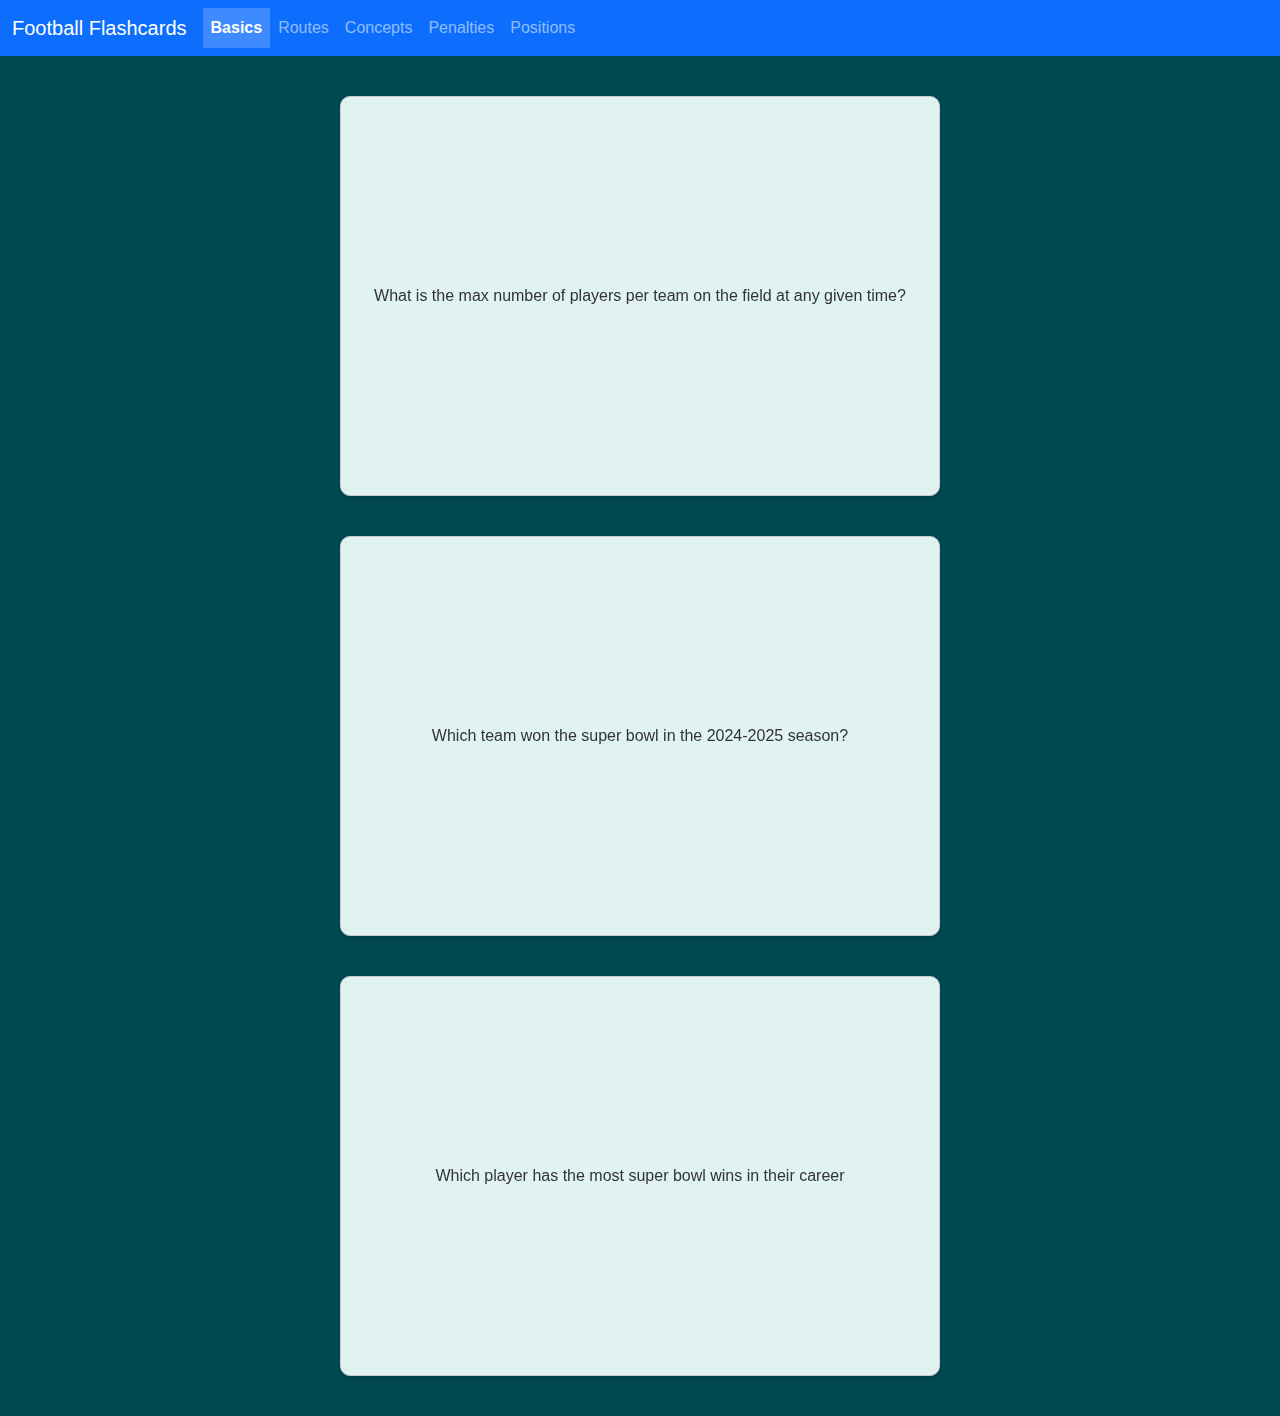
<file: index2.html>
<!DOCTYPE html>
<html lang="en">
<head>
    <meta charset="UTF-8">
    <meta name="viewport" content="width=device-width, initial-scale=1.0">
    <title>Football Flashcards</title>
    <link href="https://cdn.jsdelivr.net/npm/bootstrap@5.3.0/dist/css/bootstrap.min.css" rel="stylesheet">
    <script src="https://cdn.jsdelivr.net/npm/bootstrap@5.3.0/dist/js/bootstrap.bundle.min.js"></script>
</head>
<body>
    <!-- Responsive Navbar -->
    <nav class="navbar navbar-expand-lg navbar-dark bg-primary">
        <div class="container-fluid">
            <a class="navbar-brand" href="#">Football Flashcards</a>
            <button class="navbar-toggler" type="button" data-bs-toggle="collapse" data-bs-target="#navbarNav">
                <span class="navbar-toggler-icon"></span>
            </button>
            <div class="collapse navbar-collapse" id="navbarNav">
                <ul class="navbar-nav">
                    <li class="nav-item">
                        <a class="nav-link active" onclick="showCategory('basics')">Basics</a>
                    </li>
                    <li class="nav-item">
                        <a class="nav-link" onclick="showCategory('routes')">Routes</a>
                    </li>
                    <li class="nav-item">
                        <a class="nav-link" onclick="showCategory('concepts')">Concepts</a>
                    </li>
                    <li class="nav-item">
                        <a class="nav-link" onclick="showCategory('penalties')">Penalties</a>
                    </li>
                    <li class="nav-item">
                        <a class="nav-link" onclick="showCategory('positions')">Positions</a>
                    </li>
                </ul>
            </div>
        </div>
    </nav>
    <div id="basics" class="flashcards-container active">
        <div class="flashcard" onclick="flipCard(this)">
            <div class="flashcard-inner">
                <div class="flashcard-front">
                    <div>
                        <p>What is the max number of players per team on the field at any given time?</p>
                    </div>
                </div>
                <div class="flashcard-back">
                    <p>Eleven</p>
                    <p>If a team has more than this they draw a "too many men on the field" penalty worth 5 yards</p>
                </div>
            </div>
        </div>
        <div class="flashcard" onclick="flipCard(this)">
            <div class="flashcard-inner">
                <div class="flashcard-front">
                    <p>Which team won the super bowl in the 2024-2025 season?</p>
                </div>
                <div class="flashcard-back">
                    <p>The Philadelphia Eagles</p>
                    <img src="images/eagleswin.jpg" alt="Handsome Jalen Hurts holding the Lombardi trophy" style="display: block; margin: 10px auto;">
                </div>
            </div>
        </div>
        <div class="flashcard" onclick="flipCard(this)">
            <div class="flashcard-inner">
                <div class="flashcard-front">
                    <p>Which player has the most super bowl wins in their career</p>
                </div>
                <div class="flashcard-back">
                    <p>Tom Brady won 7 super bowl rings during his 23 seasons in the NFL</p>
                    <p>He won 6 super bowls with the New England Patriots and 1 more with the Tampa Bay Buccaneers</p>
                    <img src="images/brady-rings.jpg" alt="Tom Brady poses with his 7 super bowl rings." style="display: block; margin: 10px auto;">
                </div>
            </div>
        </div>
        <!--End Basics Flashcards-->
    </div>
    <div id="routes" class="flashcards-container">
        <div class="flashcard" onclick="flipCard(this)">
            <div class="flashcard-inner">
                <div class="flashcard-front">
                    <p>What is a slant route?</p>
                </div>
                <div class="flashcard-back">
                    <p>a slant route is a short, quick route where a receiver runs a few steps forward, then cuts sharply across the middle of the field at a 45-degree angle</p>
                    <img src="images/slant-route.jpg" alt="Diagram of a slant route" style="display: block; margin: 10px auto;">
                </div>
            </div>
        </div>
        <div class="flashcard" onclick="flipCard(this)">
            <div class="flashcard-inner">
                <div class="flashcard-front">
                    <p>What is a drag route?</p>
                </div>
                <div class="flashcard-back">
                    <p>similar to a slant route, a drag route is when a receiver takes a few steps downfield and then breaks towards the middle. It has a more "flat" trajectory from sideline to sideline than the angled route taken on a slant.</p>
                    <img src="images/drag-route.jpg" alt="Diagram of a slant route" style="display: block; margin: 10px auto;">
                </div>
            </div>
        </div>
        <div class="flashcard" onclick="flipCard(this)">
            <div class="flashcard-inner">
                <div class="flashcard-front">
                    <p>What is a flat route?</p>
                </div>
                <div class="flashcard-back">
                    <p>a basic, short route where a receiver, often a running back, tight end, or slot receiver, runs a few steps forward before quickly breaking outside towards the sideline. This route is typically used to create an early, short passing option or to draw defenders towards the sideline, creating space for other routes. </p>
                    <img src="images/flat-route.jpg" alt="Diagram of a slant route" style="display: block; margin: 10px auto;">
                </div>
            </div>
        </div>
        <div class="flashcard" onclick="flipCard(this)">
            <div class="flashcard-inner">
                <div class="flashcard-front">
                    <p>What is a comeback route?</p>
                </div>
                <div class="flashcard-back">
                    <p>a comeback route is a route where a receiver sprints downfield before turning back towards the sideline. It is typically only run by an outside receiver because in conjucnction with a back-shoudler throw it becomes very difficult for the defender to reach. </p>
                    <img src="images/comeback-route.jpg" alt="Diagram of a comeback route" style="display: block; margin: 10px auto;">
                </div>
            </div>
        </div>
        <div class="flashcard" onclick="flipCard(this)">
            <div class="flashcard-inner">
                <div class="flashcard-front">
                    <p>What is a curl route?</p>
                </div>
                <div class="flashcard-back">
                    <p> Also called a stop route, a curl route is when a receiver the receiver sprints directly downfield, then stop and curl back to the inside of the field, away from the closest sideline. Often used in conjunction with a comeback route</p>
                    <img src="images/curl-route.jpg" alt="Diagram of a curl route" style="display: block; margin: 10px auto;">
                </div>
            </div>
        </div>
        <div class="flashcard" onclick="flipCard(this)">
            <div class="flashcard-inner">
                <div class="flashcard-front">
                    <p>What is an out route?</p>
                </div>
                <div class="flashcard-back">
                    <p> An out route is similar to a flat route but run at much greater depth. The receiver runs 10-15 yards downfield and then breaks towards the sideline. Typically receivers catch this ball very clsoe to the sideline.</p>
                    <img src="images/out-route.jpg" alt="Diagram of an out route" style="display: block; margin: 10px auto;">
                </div>
            </div>
        </div>
        <div class="flashcard" onclick="flipCard(this)">
            <div class="flashcard-inner">
                <div class="flashcard-front">
                    <p>What is an in/dig route?</p>
                </div>
                <div class="flashcard-back">
                    <p> An in/dig route is a route where the receiver runs 10-15 yards straight downfield and then breaks towards the center of the field. </p>
                    <img src="images/dig-route.jpg" alt="Diagram of an out route" style="display: block; margin: 10px auto;">
                </div>
            </div>
        </div>
        <div class="flashcard" onclick="flipCard(this)">
            <div class="flashcard-inner">
                <div class="flashcard-front">
                    <p>What is a corner route?</p>
                </div>
                <div class="flashcard-back">
                    <p> A corner route is a route where the receiver runs 10-15 yards straight downfield and then breaks outwards towards the deep outside corner of the field. This route can alleviate pressure from the middle of the field by drawing defenders towards the corner. </p>
                    <img src="images/corner-route.jpg" alt="Diagram of an out route" style="display: block; margin: 10px auto;">
                </div>
            </div>
        </div>
        <div class="flashcard" onclick="flipCard(this)">
            <div class="flashcard-inner">
                <div class="flashcard-front">
                    <p>What is a post route?</p>
                </div>
                <div class="flashcard-back">
                    <p> A post route is when the receiver runs 10-15 yards downfield and then breaks in towards the middle of the field.  </p>
                    <img src="images/post-route.jpg" alt="Diagram of a post route" style="display: block; margin: 10px auto;">
                </div>
            </div>
        </div>
        <div class="flashcard" onclick="flipCard(this)">
            <div class="flashcard-inner">
                <div class="flashcard-front">
                    <p>What is a go/fly route?</p>
                </div>
                <div class="flashcard-back">
                    <p> A go/fly route is when a receiver runs as fast and as straight as they can downfield. The goal is to trick a defender into thinking that they will break and create seperation with speed. </p>
                    <img src="images/go-route.jpg" alt="Diagram of a go/fly route" style="display: block; margin: 10px auto;">
                </div>
            </div>
        </div>
    </div>
    <!--End Routes Flashcards-->
    <div id="concepts" class="flashcards-container">
        <div class="flashcard" onclick="flipCard(this)">
            <div class="flashcard-inner">
                <div class="flashcard-front">
                    <p>What is dagger concept?</p>
                </div>
                <div class="flashcard-back">
                    <p>a 3-man combo: a vertical route from the slot WR, a drag from the weak side, and a deep dig or square-in from the primary target</p>
                    <img src="images/dagger-pic.webp" alt="Diagram of a dagger concept" style="display: block; margin: 10px auto;">
                </div>
            </div>
        </div>
        <div class="flashcard" onclick="flipCard(this)">
            <div class="flashcard-inner">
                <div class="flashcard-front">
                    <p>What is drive concept?</p>
                </div>
                <div class="flashcard-back">
                    <p>High low concept with a deep dig from the inside receiver and a shallow cross from the outside reciever</p>
                    <img src="images/drive-concept.jpg" alt="Diagram of a drive concept" style="display: block; margin: 10px auto;">
                </div>
            </div>
        </div>
        <div class="flashcard" onclick="flipCard(this)">
            <div class="flashcard-inner">
                <div class="flashcard-front">
                    <p>What is four verticals?</p>
                </div>
                <div class="flashcard-back">
                    <p>Passing concept where four receivers all go deep. Typically used in low time, high yardage situations where a big completion is neccesary.</p>
                    <img src="images/four-verticals.jpg" alt="Diagram of a dagger concept" style="display: block; margin: 10px auto;">
                </div>
            </div>
        </div>
        <div class="flashcard" onclick="flipCard(this)">
            <div class="flashcard-inner">
                <div class="flashcard-front">
                    <p>What is mesh concept?</p>
                </div>
                <div class="flashcard-back">
                    <p>Simple crossing pattern two wide receivers crossing underneath at a mesh point. Usually tight end and slot receiver. If cover 2 change outside receiver to a post. Good against man and cover 4</p>
                    <img src="images/mesh-concept.jpg" alt="Diagram of a mesh concept" style="display: block; margin: 10px auto;">
                </div>
            </div>
        </div>
        <div class="flashcard" onclick="flipCard(this)">
            <div class="flashcard-inner">
                <div class="flashcard-front">
                    <p>What is mills concept?</p>
                </div>
                <div class="flashcard-back">
                    <p>The outside receiver runs a deep post and the inside runs a dig route. Great way to attack cover 4. Works against cover 1 and 3.</p>
                    <img src="images/mills-concept.webp" alt="Diagram of a mesh concept" style="display: block; margin: 10px auto;">
                </div>
            </div>
        </div>
    </div>
    <!--End Concepts Flashcards-->
    <div id="penalties" class="flashcards-container">
        <div class="flashcard" onclick="flipCard(this)">
            <div class="flashcard-inner">
                <div class="flashcard-front">
                    <p>What is Defensive Pass Interference (DPI)?</p>
                </div>
                <div class="flashcard-back">
                    <p>When a defensive player significantly hinders an eligible offensive player's ability to catch a pass. Results in a spot foul and automatic first down.</p>
                    <p>In college football the maximum yardage gained from a DPI is 15 yards</p>
                </div>
            </div>
        </div>
    </div>
    <!--End Penalties Flashcards-->
    <div id="positions" class="flashcards-container">
        <div class="flashcard" onclick="flipCard(this)">
            <div class="flashcard-inner">
                <div class="flashcard-front">
                    <p>Who is a center?</p>
                </div>
                <div class="flashcard-back">
                    <p> Designated below with a "C", the center plays in the middle of the offensive line. They snap the ball to the quarterback to initiate the play. Typically standing between 6'2 and 6'4 and weighing between 280-340 lbs, centers tend to be quite large. They are also prized for their toughness, as continuity is very important in this position given their important interactions with the quarterback.</p>
                    <img src="images/center.jpg" alt="Diagram of a formation with center" style="display: block; margin: 10px auto;">
                </div>
            </div>
        </div>
    </div>

    
    
</body>
<style>
    body {
        font-family: Arial, sans-serif;
        text-align: center;
        background-color: #f4f4f4;
        margin: 0;
        padding: 0;
    }

    h1 {
        margin-top: 20px;
        color: #333;
    }

    .tabs {
        display: flex;
        justify-content: center;
        margin: 20px 0;
    }

    .tab {
        padding: 10px 20px;
        cursor: pointer;
        border: 1px solid #ccc;
        border-radius: 5px;
        margin: 0 5px;
        background-color: #fff;
        color: #004d40; /* Dark green text for unselected tabs */
    }

    .tab.active {
        background-color: #333;
        color: #fff;
    }

    .flashcards-container {
        display: none;
        flex-direction: column;
        align-items: center;
        margin: 20px;
    }

    .flashcards-container.active {
        display: flex;
    }
    .flashcard-back {
        flex-direction: column;
        padding: 20px;
        box-sizing: border-box;
    }

    .flashcard-back img {
        margin-top: 10px;
        object-fit: contain;
        width: 90%;
        height: auto;
    }
    .flashcard {
        width: 90%;
        max-width: 600px;
        height: 400px;
        margin: 20px 0;
        perspective: 1000px;
    }

    .flashcard-inner {
        position: relative;
        width: 100%;
        height: 100%;
        transform-style: preserve-3d;
        transition: transform 0.6s;
    }

    .flashcard-inner.flipped {
        transform: rotateY(180deg);
    }

    .flashcard-front, .flashcard-back {
        position: absolute;
        width: 100%;
        height: 100%;
        backface-visibility: hidden;
        border: 1px solid #ccc;
        border-radius: 10px;
        box-shadow: 0 4px 6px rgba(0, 0, 0, 0.1);
        display: flex;
        align-items: center;
        justify-content: center;
        background-color: #fff;
    }

    .flashcard-front {
        color: #333;
    }

    .flashcard-back {
        transform: rotateY(180deg);
        background-color: #333;
        color: #fff;
    }

    img {
        max-width: 100%;
        max-height: 70%;
        border-radius: 5px;
    }

    p {
        margin: 10px;
    }
    body {
        background-color: #004953; /* Midnight green */
        color: #f4f4f4; /* Light text for better contrast */
    }

    .tab {
        border-color: #00796b; /* Darker green for tabs */
    }

    .tab.active {
        background-color: #00796b; /* Highlighted tab color */
    }

    .flashcard-front {
        background-color: #e0f2f1; /* Light green for front */
    }

    .flashcard-back {
        background-color: #004d40; /* Dark green for back */
    }

    h1 {
        color: #e0f2f1; /* Light green for header */
    }
    .navbar-nav .nav-link.active {
        background-color: rgba(255, 255, 255, 0.2);
        font-weight: bold;
    }
</style>
<script>
    function flipCard(card) {
        const inner = card.querySelector('.flashcard-inner');
        inner.classList.toggle('flipped');
    }

    function showCategory(category) {
    // Hide all flashcard containers
    const containers = document.querySelectorAll('.flashcards-container');
    containers.forEach(container => {
        container.classList.remove('active');
        if (container.id === category) {
            container.classList.add('active');
        }
    });

    // Update active state for navbar items
    const navLinks = document.querySelectorAll('.nav-link');
    navLinks.forEach(link => {
        link.classList.remove('active');
        if (link.getAttribute('onclick').includes(category)) {
            link.classList.add('active');
        }
    });
    }

        containers.forEach(container => {
            container.classList.remove('active');
            if (container.id === category) {
                container.classList.add('active');
            }
        });
</script>
</html>
</file>
